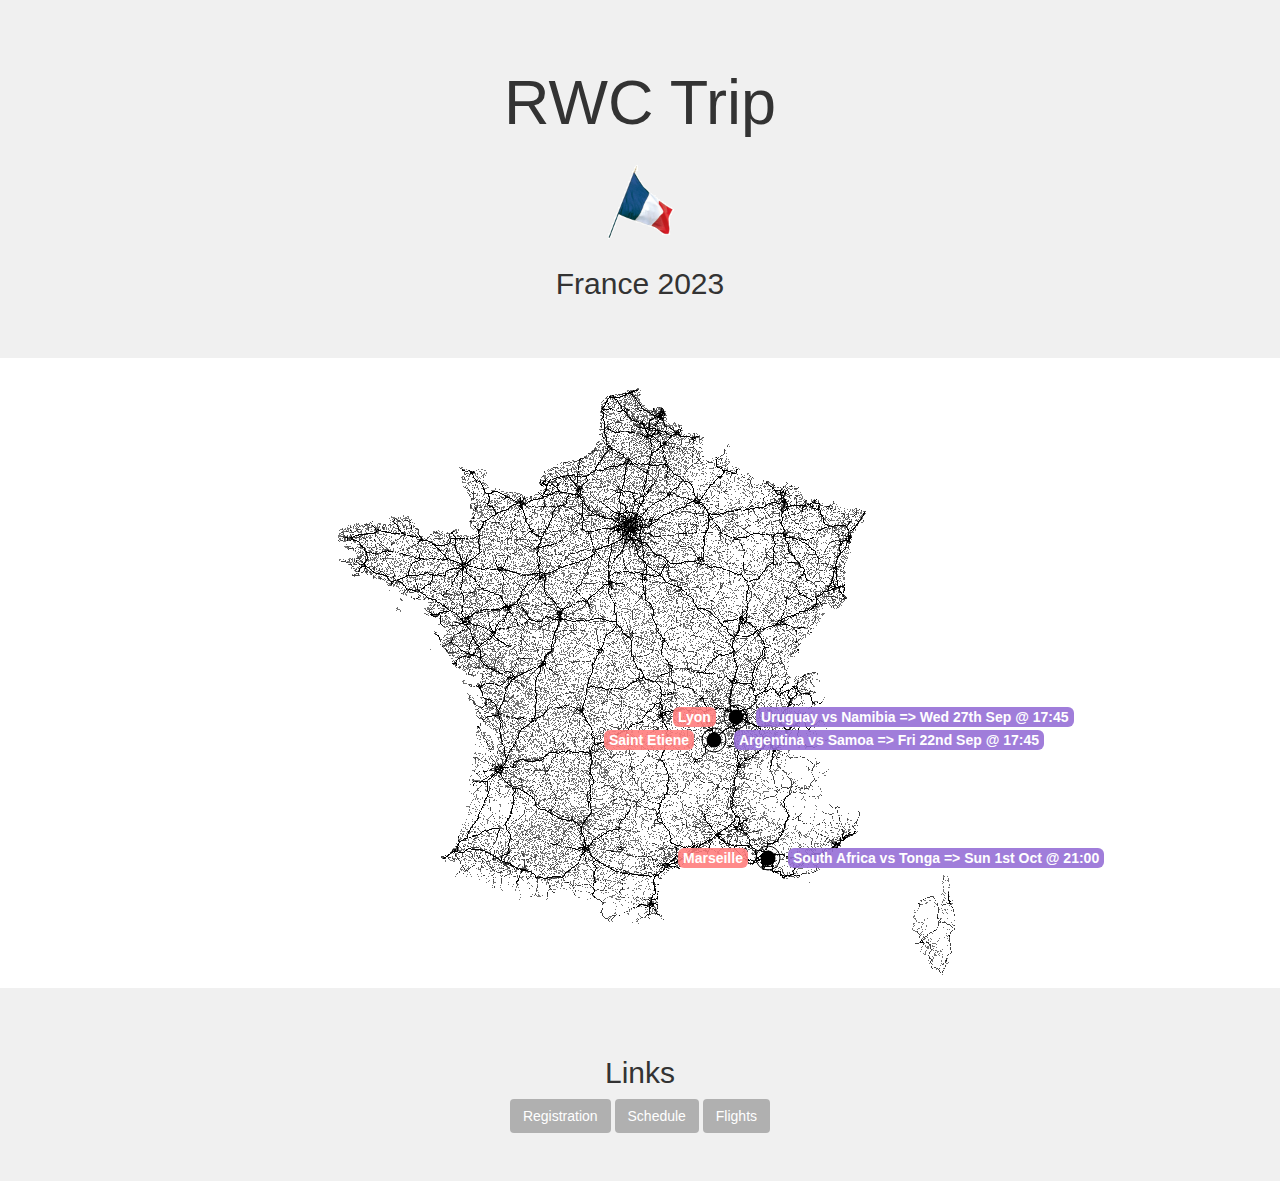
<file: index.html>
<!DOCTYPE html>

<html lang="en">
    <head>
        <meta charset="utf-8">
        <meta name="viewport" content="width=device-width, initial-scale=1">
        <link rel="stylesheet" href="https://maxcdn.bootstrapcdn.com/bootstrap/3.4.1/css/bootstrap.min.css">
        <script src="https://ajax.googleapis.com/ajax/libs/jquery/3.6.3/jquery.min.js"></script>
        <script src="https://maxcdn.bootstrapcdn.com/bootstrap/3.4.1/js/bootstrap.min.js"></script>


        <link href="./styles.css" rel="stylesheet">
        <script type="module" src="./index.js"></script>
        <title>RWC Trip</title>
    </head>
    <body>

        <div class="jumbotron">
            <h1>RWC Trip</h1>
            <div class="frame" id="flag_frame">
                <img src="./elements/french-flag-ed.png" class="flag" id="french_flag">
            </div>
            <h2>France 2023</h2>
        </div>

        <div class="frame" id="map_frame">
            <img src="./elements/france.png" class="map" id="french_map">
        </div>


        <div class="jumbotron" id="link_section">
            <h2>Links</h2>
            <a href="./pages/registration.html">
                <button type="button" class="link btn"> Registration </button>
            </a>
            <a href="./pages/schedule.html">
                <button type="button" class="link btn">Schedule </button>
            </a>
            <a href="./pages/flights.html">
                <button type="button" class="link btn">Flights </button>
            </a>
        </div>

    </body>
</html>
</file>
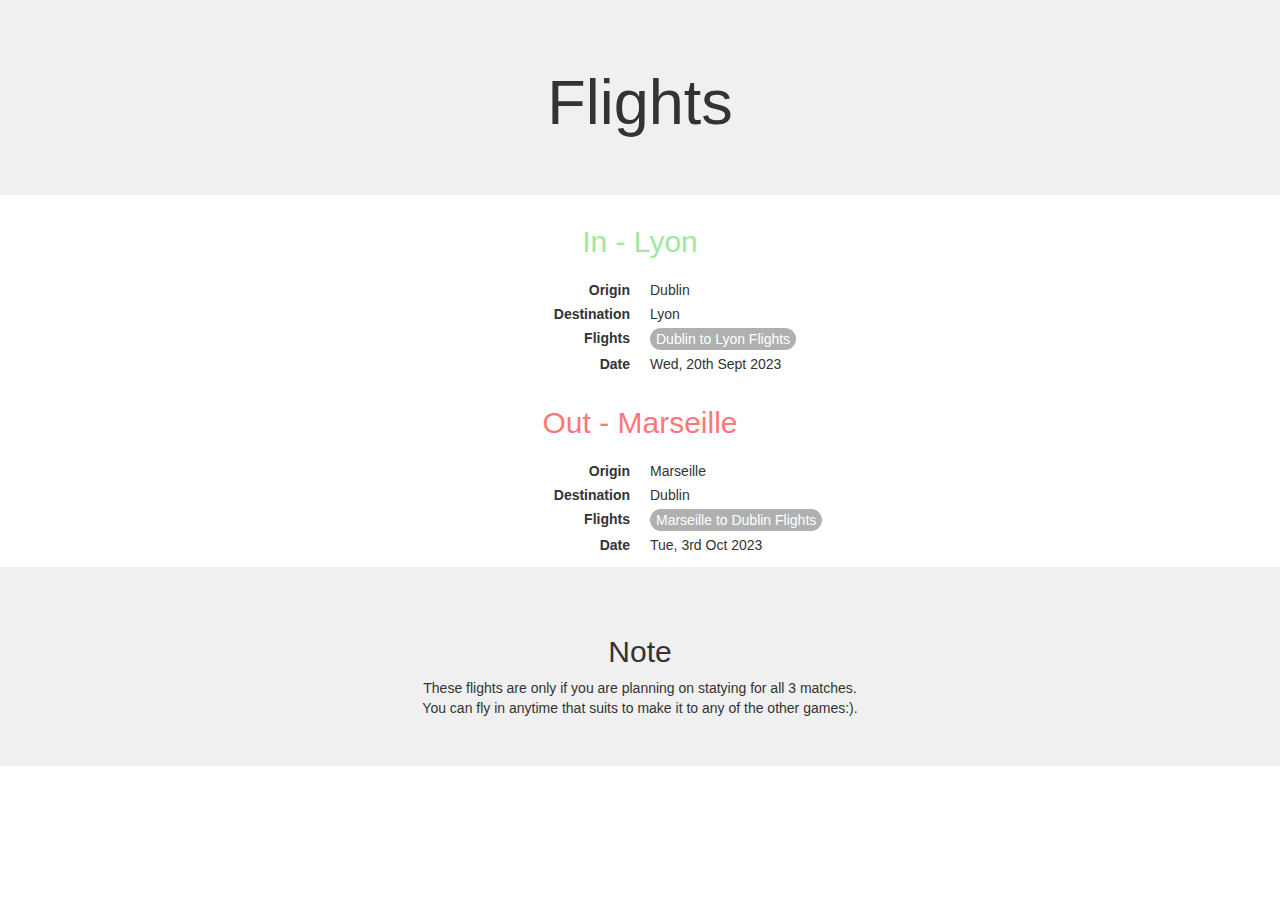
<file: pages/flights.html>
<!Doctype html>

<html>
    <head>
        <meta charset="utf-8">
        <meta name="viewport" content="width=device-width, initial-scale=1">
        <link rel="stylesheet" href="https://maxcdn.bootstrapcdn.com/bootstrap/3.4.1/css/bootstrap.min.css">
        <script src="https://ajax.googleapis.com/ajax/libs/jquery/3.6.3/jquery.min.js"></script>
        <script src="https://maxcdn.bootstrapcdn.com/bootstrap/3.4.1/js/bootstrap.min.js"></script>

        <link href="../styles.css" rel="stylesheet">
        <link href="../css/flights.css" rel="stylesheet">
        <script src="../src/flight_page.js" type="module"></script>


        <title>Flights</title>
    </head>
    <body>
        <div class="jumbotron">
            <h1>Flights</h1>
        </div>



        <div id="flights">
        </div>

        <div class="jumbotron">
            <h2>Note</h2>
            These flights are only if you are planning on statying for all 3 matches.
            <br>
            You can fly in anytime that suits to make it to any of the other games:).
        </div>
    </body>
</html>
</file>
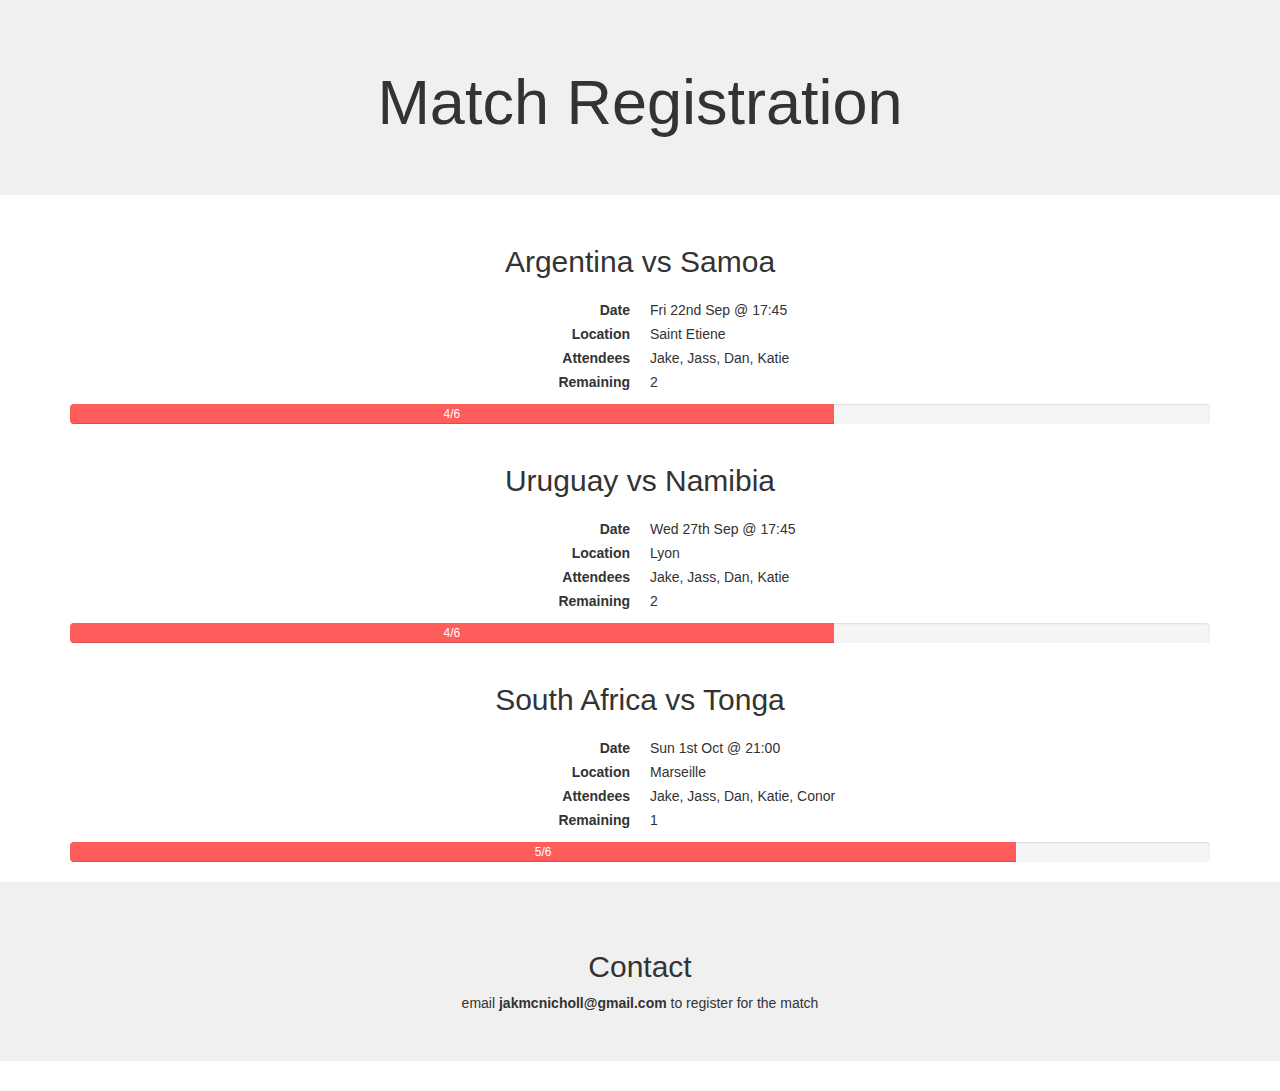
<file: pages/registration.html>
<!DOCTYPE html>

<html>
    <header>
        <meta charset="utf-8">
        <meta name="viewport" content="width=device-width, initial-scale=1">
        <link rel="stylesheet" href="https://maxcdn.bootstrapcdn.com/bootstrap/3.4.1/css/bootstrap.min.css">
        <script src="https://ajax.googleapis.com/ajax/libs/jquery/3.6.3/jquery.min.js"></script>
        <script src="https://maxcdn.bootstrapcdn.com/bootstrap/3.4.1/js/bootstrap.min.js"></script>

        <link href="../styles.css" rel="stylesheet">
        <script type="module" src="../src/registration.js"></script>
        <title>Registration</title>
    </header>
    <body>

        <div class="jumbotron">
            <h1>Match Registration</h1>
        </div>

        <div id="summary">
        </div>

        <div class="jumbotron" id="contact">
            <h2>Contact</h2>

            email
            <strong>
            jakmcnicholl@gmail.com
            </strong>
            to register for the match

        </div>

    </body>
</html>
</file>
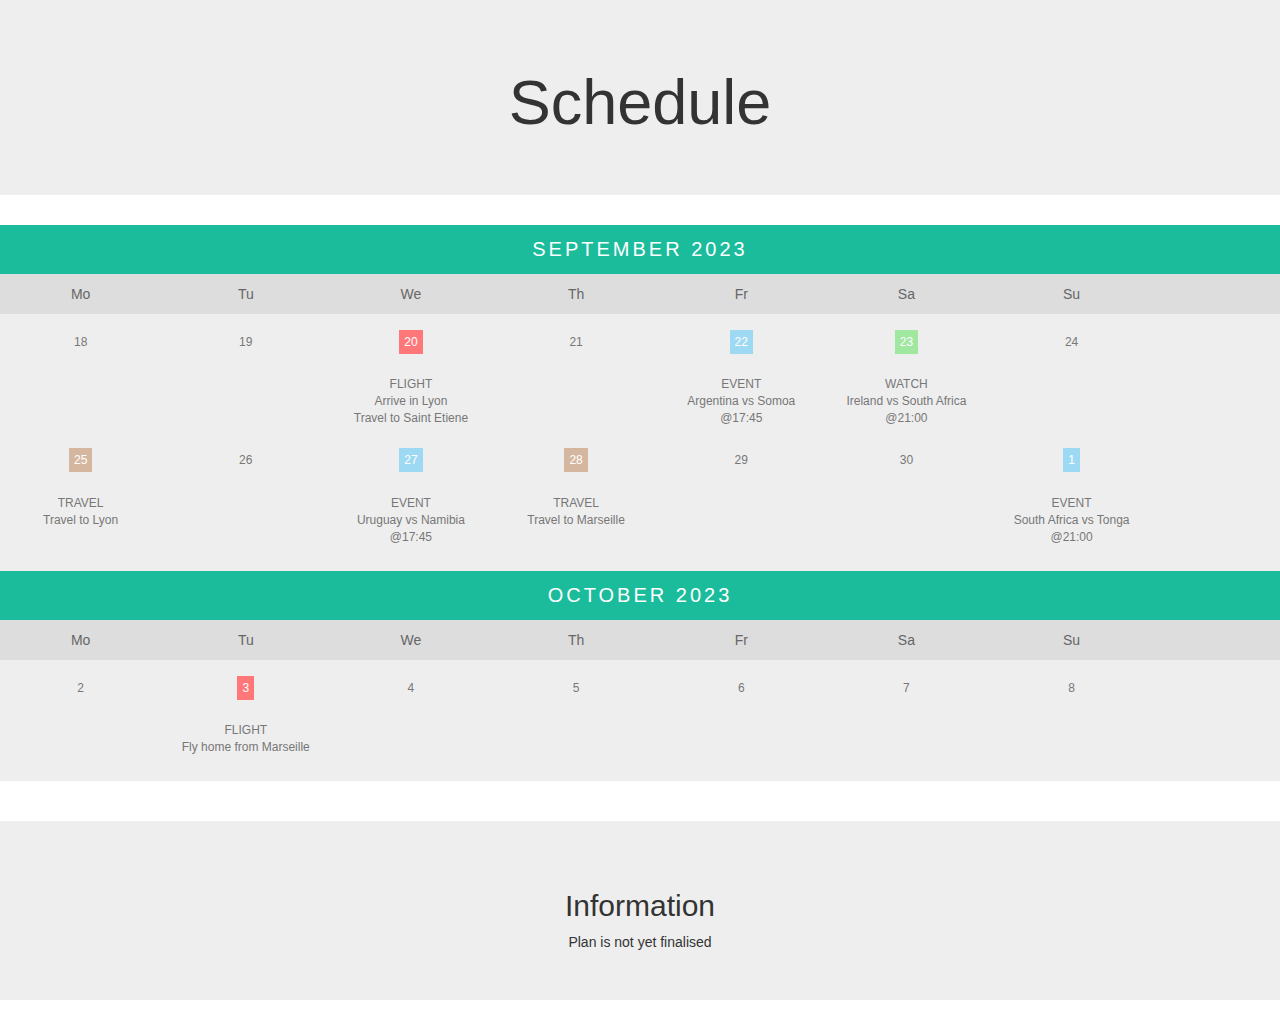
<file: pages/schedule.html>
<!DOCTYPE html>

<html>
    <header>
        <meta charset="utf-8">
        <meta name="viewport" content="width=device-width, initial-scale=1">
        <link rel="stylesheet" href="https://maxcdn.bootstrapcdn.com/bootstrap/3.4.1/css/bootstrap.min.css">
        <script src="https://ajax.googleapis.com/ajax/libs/jquery/3.6.3/jquery.min.js"></script>
        <script src="https://maxcdn.bootstrapcdn.com/bootstrap/3.4.1/js/bootstrap.min.js"></script>


        <link href="../css/calendar.css" rel="stylesheet">
        <title>Schedule</title>
    </header>
    <body>
        <div class="jumbotron">
            <h1>Schedule</h1>
        </div>

        <div class="month">
            <ul>
                <li>September 2023</li>
            </ul>
        </div>

        <ul class="weekdays">
            <li>Mo</li>
            <li>Tu</li>
            <li>We</li>
            <li>Th</li>
            <li>Fr</li>
            <li>Sa</li>
            <li>Su</li>
        </ul>

        <ul class="days">
            <li>18</li>
            <li>19</li>
            <li><span class="active flight">20</span></li>
            <li>21</li>
            <li><span class="active event">22</span></li>
            <li><span class="active watch">23</span></li>
            <li>24</li>

            <li></li>
            <li></li>
            <li>FLIGHT <br>Arrive in Lyon <br>Travel to Saint Etiene</li>
            <li></li>
            <li>EVENT <br>Argentina vs Somoa <br>@17:45</li>
            <li>WATCH <br>Ireland vs South Africa<br>@21:00</li>
            <li></li>

            <li><span class="active travel">25</span></li>
            <li>26</li>
            <li><span class="active event">27</span></li>
            <li><span class="active travel">28</span></li>
            <li>29</li>
            <li>30</li>
            <li><span class="active event">1</span></li>

            <li>TRAVEL <br>Travel to Lyon</li>
            <li></li>
            <li>EVENT <br>Uruguay vs Namibia <br>@17:45</li>
            <li>TRAVEL <br> Travel to Marseille</li>
            <li></li>
            <li></li>
            <li>EVENT <br> South Africa vs Tonga <br>@21:00</li>
        </ul>

        <div class="month">
            <ul>
                <li>October 2023</li>
            </ul>
        </div>

        <ul class="weekdays">
            <li>Mo</li>
            <li>Tu</li>
            <li>We</li>
            <li>Th</li>
            <li>Fr</li>
            <li>Sa</li>
            <li>Su</li>
        </ul>

        <ul class="days">
            <li>2</li>
            <li><span class="active flight">3</span></li>
            <li>4</li>
            <li>5</li>
            <li>6</li>
            <li>7</li>
            <li>8</li>

            <li></li>
            <li>FLIGHT <br> Fly home from Marseille</li>
            <li></li>
            <li></li>
            <li></li>
            <li></li>
        </ul>
        <br>
        <br>

        <div class="jumbotron">
            <h2>Information</h2>
            Plan is not yet finalised
        </div>
    </body>

</html>
</file>
<file: styles.css>
body {
    position: relative;

}

* {
    text-align: center;
}

a {
    color: white;
    text-decoration: none;
}
a:hover {
    color: white;
    text-decoration: none;
}

button {
    background-color: #B0B0B0;
    color: white;
}

link {
    color: white;
}

.progress-bar {
    background-color: #ff5c5c;

}

button:hover {
    background-color: #ff5c5c;
    color: white;
}

#map_frame {
    left: 50%;
    position: absolute;
    display: block;
    width: auto;
    margin: auto;
    transform: translate(-50%, 0%);
}

#flag_frame {
    transform: translate(-50%, 0%);
    left: 50%;
    position: relative;
    height: 10%;
    object-fit: contain;
}

#map {
}

.flag {
    height: 100px;
}

.jumbotron {
    background-color: rgb(240, 240, 240);
}

.location-identifier {
    position: absolute;
    aspect-ratio: 1 / 1;
    border-radius: 50%; /* make the shape circular */
    transform: translate(-50%, -50%);
    width: 15px;
    height: 15px;
    background-color: rgba(255, 125, 125, 0.9);
    background-color: black;
}

.location-highlighter {
    position: absolute;
    aspect-ratio: 1 / 1;
    border-radius: 50%; /* make the shape circular */
    transform: translate(-50%, -50%);
    width: 25px;
    height: 25px;
    border: 1px solid;
    color: black;
    border-color: black;
}

.location-selectors {
    position: absolute;
    aspect-ratio: 1 / 1;
    border-radius: 50%; /* make the shape circular */
    width: 6%;
    background-color: rgba(0, 255, 255, 0);
}

div[data-location="saint_etiene"] {
    top: 60%;
    left: 59.25%;
}
div[data-location="marseille"] {
    top: 80%;
    left: 66%;
}
div[data-location="lyon"] {
    top: 56%;
    left: 62%;
}

.link {
    position: relative;
}

#link_section {
    position: relative;
    top: 600px;
}


.location-information {
    position: absolute;
    transform: translate(+20px, -50%);
    min-width: 35%;
    width: 35%;
    text-align: left;
    border-radius: 6px;
    z-index: 1;
    font-size: 16px;
    font-size-adjust: none;
    -webkit-text-size-adjust:none;
    -moz-text-size-adjust:none;
    text-size-adjust:none;
}

.location-schedule {
    position: absolute;
    margin: auto;
    transform: translate(0%, -50%);
    background-color: rgb(150, 111, 214, 0.9);
    color: white;
    border-radius: 6px;
    font-weight: bold;
    text-align: left;
    padding: 0px 5px;
    font-size: 14px;
    white-space: nowrap;
}

.location-title {
    text-align: center;
    position: absolute;
    margin: auto;
    transform: translate(0%, -50%);
    background-color: rgba(255, 125, 125, 0.9);
    color: white;
    border-radius: 6px;
    font-weight: bold;
    padding: 0px 5px;
    font-size: 14px;
    white-space: nowrap;
}

dl {
  width: 100%;
  overflow: hidden;
  padding: 10px;
  margin: 0
}
dt {
  float: left;
  width: 50%;
  text-align: right;
  padding: 2px 10px;
  margin: 0
}
dd {
  float: left;
  width: 50%;
  text-align: left;
  padding: 2px 10px;
  margin: 0
}
</file>
<file: css/flights.css>
h2.inbound {
    color: #A0E7A0;
}

h2.outbound {
    color: #FF7779;
}

button {
    border-radius: 12px;
    border: none;
}

button:hover {
    background-color: #4169e1;
}
</file>
<file: css/calendar.css>
ul {list-style-type: none;}
/*body {font-family: Verdana, sans-serif;}
*/
.jumbotron {
    text-align: center;
}

/* Month header */
.month {
  padding: 10px 5px;
  width: 100%;
  background: #1abc9c;
  text-align: center;
}

/* Month list */
.month ul {
  margin: 0;
  padding: 0;
}

.month ul li {
  color: white;
  font-size: 20px;
  text-transform: uppercase;
  letter-spacing: 3px;
}

/* Previous button inside month header */
.month .prev {
  float: left;
  padding-top: 10px;
}

/* Next button */
.month .next {
  float: right;
  padding-top: 10px;
}

/* Weekdays (Mon-Sun) */
.weekdays {
  margin: 0;
  padding: 10px 0;
  background-color:#ddd;
}

.weekdays li {
  display: inline-block;
  width: 12.6%;
  color: #666;
  text-align: center;
}

/* Days (1-31) */
.days {
  padding: 10px 0;
  background: #eee;
  margin: 0;
}

.days li {
  list-style-type: none;
  padding: 10px 0;
  display: inline-block;
  width: 12.6%;
  text-align: center;
  vertical-align: top;
  margin-bottom: 5px;
  font-size:12px;
  color: #777;
}

/* Highlight the "current" day */
.days li .active {
  padding: 5px;
  color: white !important
}

.event {
    background: #9DD9F3
}

.flight {
    background: #FF7779
}

.travel {
    background: #D5B79F
}

.watch {
    background: #A0E7A0
}
</file>
